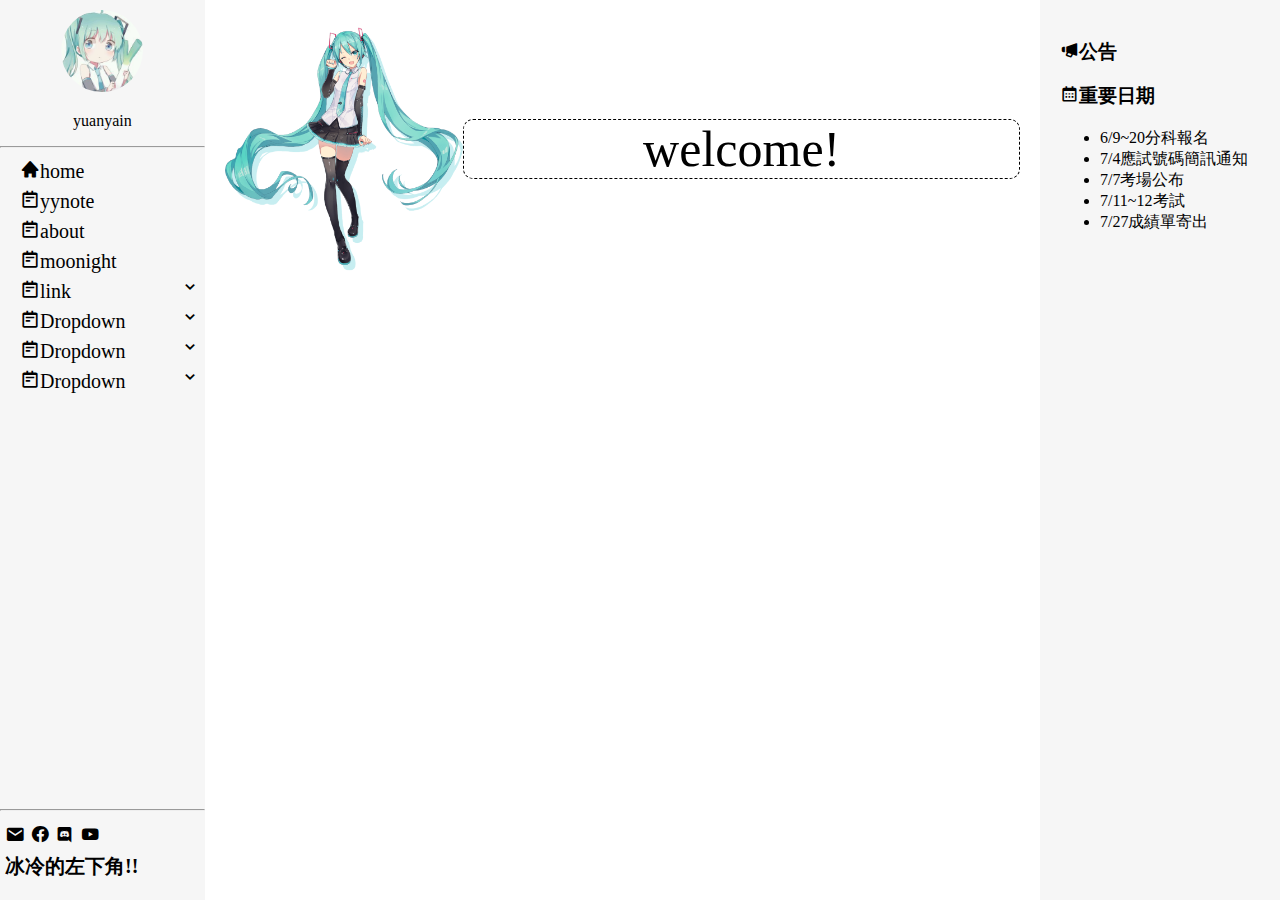
<file: index.html>
<!DOCTYPE html>
<html lang="en">
    <head>
        <meta charset="utf-8">
        <meta name="viewport" content="width=device-width, initial-scale=1">
        <title>hello!</title>
        <link href='https://unpkg.com/boxicons@2.0.7/css/boxicons.min.css' rel='stylesheet'>
        <link rel="icon" href="picture/thinking.ico" type="image/x-icon">
        <link rel=stylesheet type="text/css" href="css/style.css">
        <script src="./js/jquery-3.6.1.min.js"></script>
    </head>
    <body>
        <!-- left 側邊欄 -->
        <nav>
            <!-- top nav -->
            <div class="top">
                <img id="headimg" src="picture/miku - _236 x 236_.jpeg">
                <p>yuanyain</p>
                <hr/>
            </div>
            <!-- middle nav -->
            <div class="middle">
                <ul class="menu">
                    <a id="home" target="_blank" href="https://yuanyinouo.github.io/yyweb/">
                        <li class="one-layer">
                            <i class='bx bxs-home'>home</i>
                        </li>
                    </a>

                    <a id="note" target="_blank" href="https://hackmd.io/@Yuanyin/note">
                        <li class="one-layer">
                            <i class='bx bx-notepad'>yynote</i>
                        </li>
                    </a>

                    <a id="note" href="./index/about.html">
                        <li class="one-layer">
                            <i class='bx bx-notepad'>about</i>
                        </li>
                    </a>
                    <a id="note" href="./moonight/index.html">
                        <li class="one-layer">
                            <i class='bx bx-notepad'>moonight</i>
                        </li>
                    </a>
                    
                    <a href="#" class="dropdown-btn">
                        <li class="one-layer">
                            <i class='bx bx-notepad'>link</i>
                            <i class='bx bx-chevron-down arrow' ></i>
                        </li>
                    </a>
                    <ul class="listmenu">
                        <a target="_blank" href="https://translate.google.com/?hl=zh-TW"><li class="two-layer">google 翻譯</li></a>
                        <a target="_blank" href="https://www.backupmp3.com/zh/#TaskResults"><li class="two-layer">hi</li></a>
                        <a target="_blank" href="./moonight/index.html"><li class="two-layer">moonight</li></a>
                    </ul>

                    <a href="#" class="dropdown-btn">
                        <li class="one-layer">
                            <i class='bx bx-notepad'>Dropdown</i>
                            <i class='bx bx-chevron-down arrow' ></i>
                        </li>
                    </a>
                    <ul class="listmenu">
                        <a target="_blank" href="1"><li class="two-layer">1</li></a>
                        <a target="_blank" href="2"><li class="two-layer">1</li></a>
                        <a target="_blank" href="3"><li class="two-layer">1</li></a>
                    </ul>

                    <a href="#" class="dropdown-btn">
                        <li class="one-layer">
                            <i class='bx bx-notepad'>Dropdown</i>
                            <i class='bx bx-chevron-down arrow' ></i>
                        </li>
                    </a>
                    <ul class="listmenu">
                        <a target="_blank" href="1"><li class="two-layer">1</li></a>
                        <a target="_blank" href="2"><li class="two-layer">1</li></a>
                        <a target="_blank" href="3"><li class="two-layer">1</li></a>
                    </ul>

                    <a href="#" class="dropdown-btn">
                        <li class="one-layer">
                            <i class='bx bx-notepad'>Dropdown</i>
                            <i class='bx bx-chevron-down arrow' ></i>
                        </li>
                    </a>
                    <ul class="listmenu">
                        <a target="_blank" href="1"><li class="two-layer">1</li></a>
                        <a target="_blank" href="2"><li class="two-layer">1</li></a>
                        <a target="_blank" href="3"><li class="two-layer">1</li></a>
                    </ul>
        
                    
                    
                </ul>

            </div>
            <!-- bottom nav -->
            <div class="bottom">
                <hr/>
                <div class="link-icon">
                    <a target="_blank" href="mailto:yuanyin.contact@gmail.com"><i class='bx bxs-envelope'></i></a>
                    <a target="_blank" href="https://www.facebook.com/profile.php?id=100006835813704"><i class='bx bxl-facebook-circle'></i></a>
                    <a target="_blank" href="https://discord.gg/ue4ygPb9jP"><i class='bx bxl-discord'></i></a>
                    <a target="_blank" href=""><i class='bx bxl-youtube'></i></a>
                </div>
                <h3>冰冷的左下角!!</h3>
            </div>
        </nav>
        <!-- right 側邊欄 -->
        <aside class="nav">
            <div class="date">
                <h3><i class='bx bxs-megaphone'></i>公告</h3>
                <h3><i class='bx bx-calendar'></i>重要日期</h3>
                <ul>
                    <li>6/9~20分科報名</li>
                    <li>7/4應試號碼簡訊通知</li>
                    <li>7/7考場公布</li>
                    <li>7/11~12考試</li>
                    <li>7/27成績單寄出</li>
                </ul>
                

            </div>
            
        </aside>
        <!-- 內文 -->
        <main>
            <div class="live2d">
                <img src="picture/1.png">
                <p id="live2d-talk" class="live2d-talk">welcome!</p>
            </div>
        </main>
        <script src="js/live2d.js"></script>
        <script src="js/nav.js"></script>
    </body>
</html>
</file>
<file: css/style.css>
body {
    margin: 0px;
    cursor: url(), auto;
}

a {
    text-decoration: none;
}

/* left 側邊欄 */
nav {
    position: fixed;
    top: 0;
    left: 0;
    height: 100%;
    width: 16%;
    background-color: #f6f6f6;
    display: flex;
    flex-direction: column;
}

/* top nav */
.top {
    text-align: center;
}

nav div img {
    width: 40%;
    border-radius: 50px;
    margin-top: 10px;
}

/* middle nav */
.middle {
    flex: 1;
    overflow: scroll;
}

.middle::-webkit-scrollbar {
    display: none;
}

.middle .menu {
    list-style: none;
    margin: 0;
    padding: 0;
    text-align: start;
}

/* one-layer */
.middle .menu .one-layer {
    padding-left: 20px;
    font-size: 20px;
    color: black;
    line-height: 30px;
}

.middle .menu .one-layer i.arrow {
    position: absolute;
    right: 5px;
}

/* two-layer */
.middle .menu .listmenu {
    display: none;
    list-style: none;
}

.middle .menu .listmenu a li {
    font-size: 20px;
}

.middle .menu .listmenu .two-layer {
    color: black;
}

.middle .menu .one-layer:hover,
.middle .menu .two-layer:hover {
    background-color: #999999;
}

/* bottom nav */
.bottom {
    position: relative;
    bottom: 0;
    left: 0px;
    width: 100%;
    padding: 10px 0px 20px 0px;
}

.link-icon {
    font-size: 20px;
    padding: 5px;
    text-align: start;
}

.link-icon a {
    color: black;
}

.bottom h3 {
    margin: 0;
    padding: 0 0 0 5px;
    font-size: 20px;
    text-align: start;
}




/* right 側邊欄 */
aside .date::-webkit-scrollbar {
    display: none;
}

aside {
    position: fixed;
    top: 0px;
    right: 0px;
    bottom: 0px;
    background-color: #f6f6f6;
    padding: 20px 20px 0px 20px;
    width: 200px;
    display: flex;
    flex-direction: column;
}

aside .date {
    overflow: scroll;
    flex: 4;
}

/* 內文 */
main {
    margin: 0 240px 0 16%;
    padding: 20px;
}

/* live2d */
main .live2d {
    display: flex;
    align-items: center;
    justify-content: flex-start;
}

main .live2d p {
    text-align: center;
    flex: 1;
    border: 1px dashed black;
    border-radius: 10px;
    box-sizing: border-box;
    font-size: 50px;
    height: 100%;
}

main .live2d img {
    width: 30%;
}

/* 手機 */
@media screen and (max-width: 600px) {}

.date123{
    border: none;
    height: 100%;
}
.asideMenu {
    width: 700px;
    /*background-color: #474747;*/
    position: absolute;top: 0;bottom: 0;left: 0px;
    border-right: 5px solid #ff9a15;
    padding: 0px;
    /*box-shadow: 0 0 5px hsla(240, 40%, 15%, 0.6);*/
    transform: translateX(0);
    transition: all 0.5s;
}

.asideMenu.active {
    transform: translateX(-705px);
}

.asideMenu .btn {
    position: absolute;top: 50%;right: -6%;
    padding: 40px 10px;
    background-color: #ff9a15;
    border-radius: 0 6px 6px 0;
    border: none;
    /*box-shadow: 0 0 5px hsla(240, 40%, 15%, 0.6);*/
}

.asideMenu .btn .bxs-chevron-left {
    font-size: 20px;
    color: #474747;
    transform: rotate(0);
    transition: all 0.5s;
}

.asideMenu .btn .bxs-chevron-left.rotate {
    transform: rotate(180deg);
}
</file>
